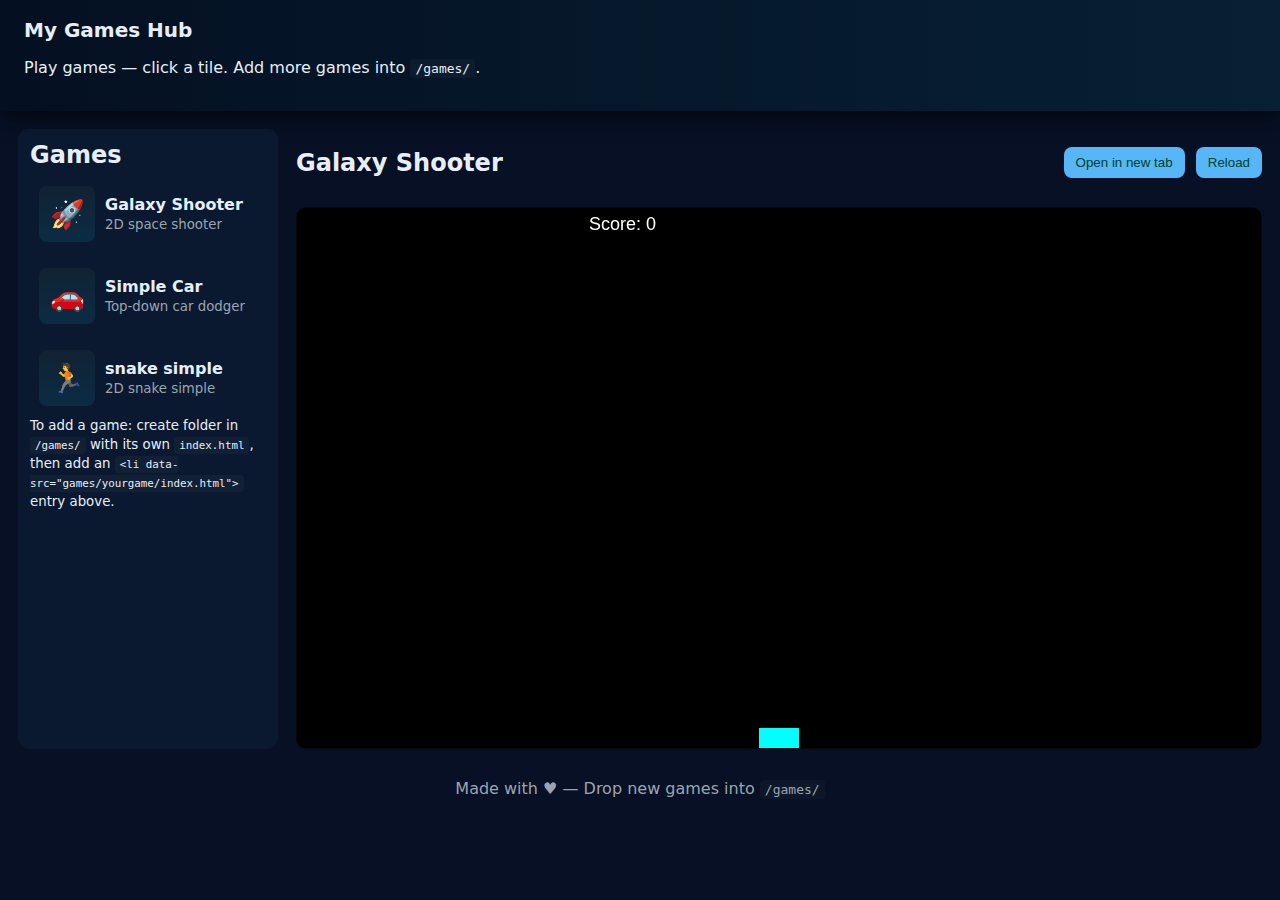
<file: index.html>
<!doctype html>
<html lang="en">
<head>
  <meta charset="utf-8" />
  <title>My Games Hub</title>
  <meta name="viewport" content="width=device-width,initial-scale=1" />
  <link rel="stylesheet" href="style.css" />
</head>
<body>
  <header class="topbar">
    <h1>My Games Hub</h1>
    <p>Play games — click a tile. Add more games into <code>/games/</code>.</p>
  </header>

  <main class="container">
    <aside class="library">
      <h2>Games</h2>
      <ul id="gameList">
        <li data-src="games/galaxy/index.html">
          <div class="thumb">🚀</div>
          <div class="meta"><strong>Galaxy Shooter</strong><br><small>2D space shooter</small></div>
        </li>

        <li data-src="games/car/index.html">
          <div class="thumb">🚗</div>
          <div class="meta"><strong>Simple Car</strong><br><small>Top-down car dodger</small></div>
        </li>

        <li data-src="games/platformer/index.html">
          <div class="thumb">🏃</div>
          <div class="meta"><strong>snake simple</strong><br><small>2D snake simple</small></div>
        </li>
      </ul>

      <div class="notes">
        <small>To add a game: create folder in <code>/games/</code> with its own <code>index.html</code>, then add an <code>&lt;li data-src="games/yourgame/index.html"&gt;</code> entry above.</small>
      </div>
    </aside>

    <section class="player">
      <div class="player-header">
        <h2 id="title">Select a game</h2>
        <div class="controls">
          <button id="openNew">Open in new tab</button>
          <button id="refreshBtn">Reload</button>
        </div>
      </div>

      <div class="framewrap">
        <iframe id="gameFrame" src="" frameborder="0" sandbox="allow-same-origin allow-scripts allow-forms allow-pointer-lock"></iframe>
      </div>
    </section>
  </main>

  <footer class="footer">Made with ♥ — Drop new games into <code>/games/</code></footer>

<script>
  const list = document.getElementById('gameList');
  const frame = document.getElementById('gameFrame');
  const title = document.getElementById('title');
  const openNew = document.getElementById('openNew');
  const refreshBtn = document.getElementById('refreshBtn');

  list.addEventListener('click', (e) => {
    const li = e.target.closest('li');
    if (!li) return;
    const src = li.dataset.src;
    frame.src = src;
    title.textContent = li.querySelector('.meta strong').textContent;
  });

  openNew.addEventListener('click', () => {
    if (frame.src) window.open(frame.src, '_blank');
  });
  refreshBtn.addEventListener('click', () => { frame.contentWindow.location.reload(); });

  // auto-load first game
  const first = list.querySelector('li');
  if (first) first.click();
</script>
</body>
</html>
</file>
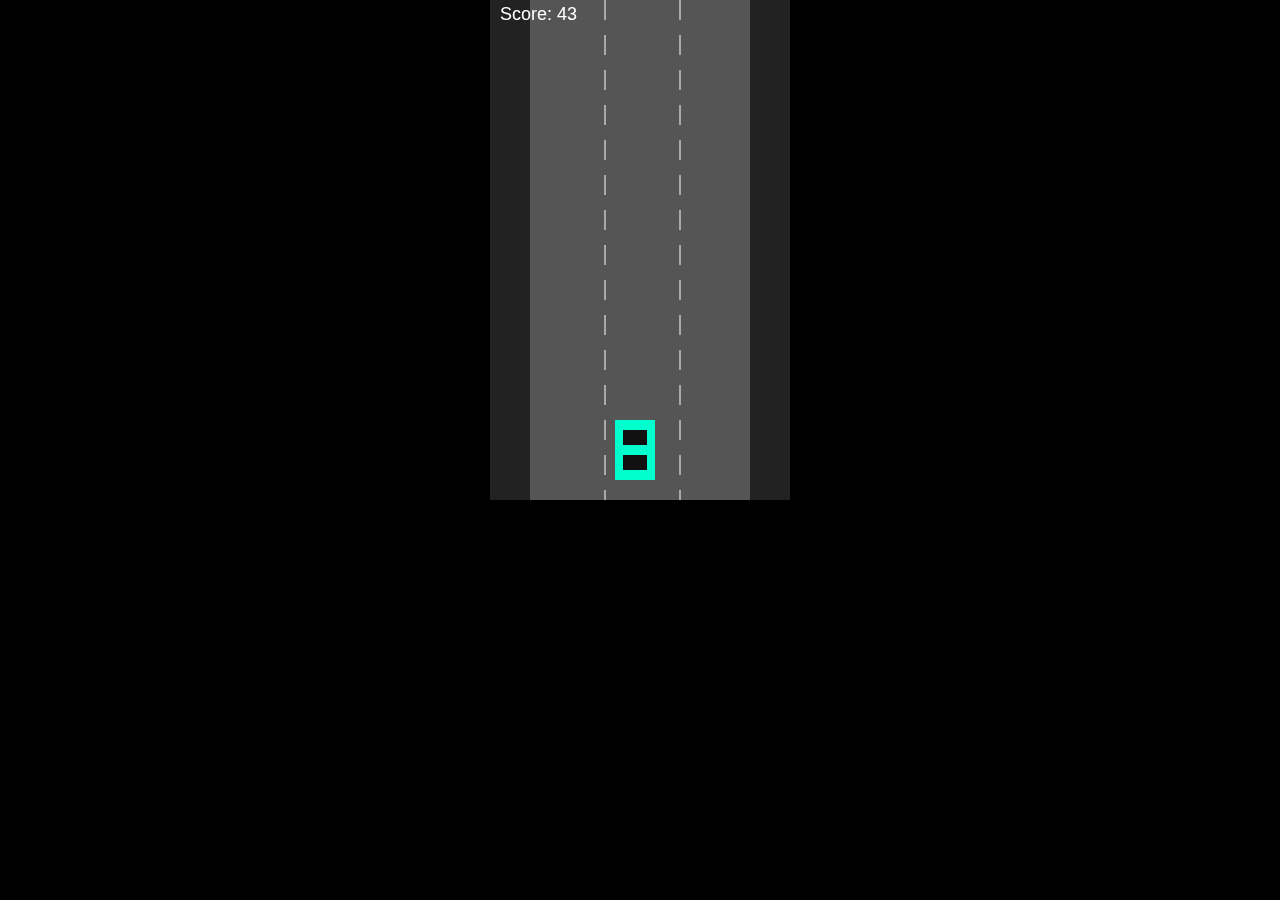
<file: games/car/index.html>
<!DOCTYPE html>
<html>
<head>
<title>Mini Car Game</title>
<style>
    body { margin: 0; background: #000; }
    canvas { background: #222; display: block; margin: auto; }
</style>
</head>
<body>

<canvas id="game" width="300" height="500"></canvas>

<script>
const canvas = document.getElementById("game");
const ctx = canvas.getContext("2d");

function createMiniCar(x, y, color) {
    return {
        x, y,
        w: 40,
        h: 60,
        color
    };
}

let player;
let cars;
let laneX = [50, 125, 200];
let speed;
let score;
let spawnTimer;

function resetGame() {
    player = createMiniCar(125, 420, "#00ffcc");  // mint colored player mini-car
    cars = [];
    speed = 4;
    score = 0;
    spawnTimer = 0;
}

resetGame();

document.addEventListener("keydown", e => {
    if (e.key === "ArrowLeft" && player.x > 50) player.x -= 75;
    if (e.key === "ArrowRight" && player.x < 200) player.x += 75;
});

function spawnCar() {
    cars.push(
        createMiniCar(
            laneX[Math.floor(Math.random() * 3)],
            -100,
            ["#ff4444","#ffbb00","#66ff66","#3399ff"][Math.floor(Math.random()*4)]
        )
    );
}

function update() {
    score++;

    cars.forEach(c => c.y += speed);

    cars = cars.filter(c => c.y < 600);

    // COLLISION
    for (let c of cars) {
        if (
            player.x < c.x + c.w &&
            player.x + player.w > c.x &&
            player.y < c.y + c.h &&
            player.y + player.h > c.y
        ) {
            // AUTO RESTART
            resetGame();
            return;
        }
    }
}

function drawMiniCar(car) {
    ctx.fillStyle = car.color;
    // body
    ctx.fillRect(car.x, car.y, car.w, car.h);
    // windows
    ctx.fillStyle = "#111";
    ctx.fillRect(car.x + 8, car.y + 10, car.w - 16, 15);
    ctx.fillRect(car.x + 8, car.y + 35, car.w - 16, 15);
}

function drawRoad() {
    ctx.fillStyle = "#555";
    ctx.fillRect(40, 0, 220, 500);

    ctx.strokeStyle = "white";
    ctx.setLineDash([20, 15]);

    ctx.beginPath();
    ctx.moveTo(115, 0);
    ctx.lineTo(115, 500);
    ctx.stroke();

    ctx.beginPath();
    ctx.moveTo(190, 0);
    ctx.lineTo(190, 500);
    ctx.stroke();

    ctx.setLineDash([]);
}

function draw() {
    ctx.clearRect(0, 0, 300, 500);

    drawRoad();

    drawMiniCar(player);

    cars.forEach(c => drawMiniCar(c));

    ctx.fillStyle = "white";
    ctx.font = "18px Arial";
    ctx.fillText("Score: " + score, 10, 20);
}

function loop() {
    update();
    draw();

    spawnTimer++;
    if (spawnTimer > 50) {
        spawnCar();
        spawnTimer = 0;
    }

    requestAnimationFrame(loop);
}

loop();
</script>
</body>
</html>
</file>
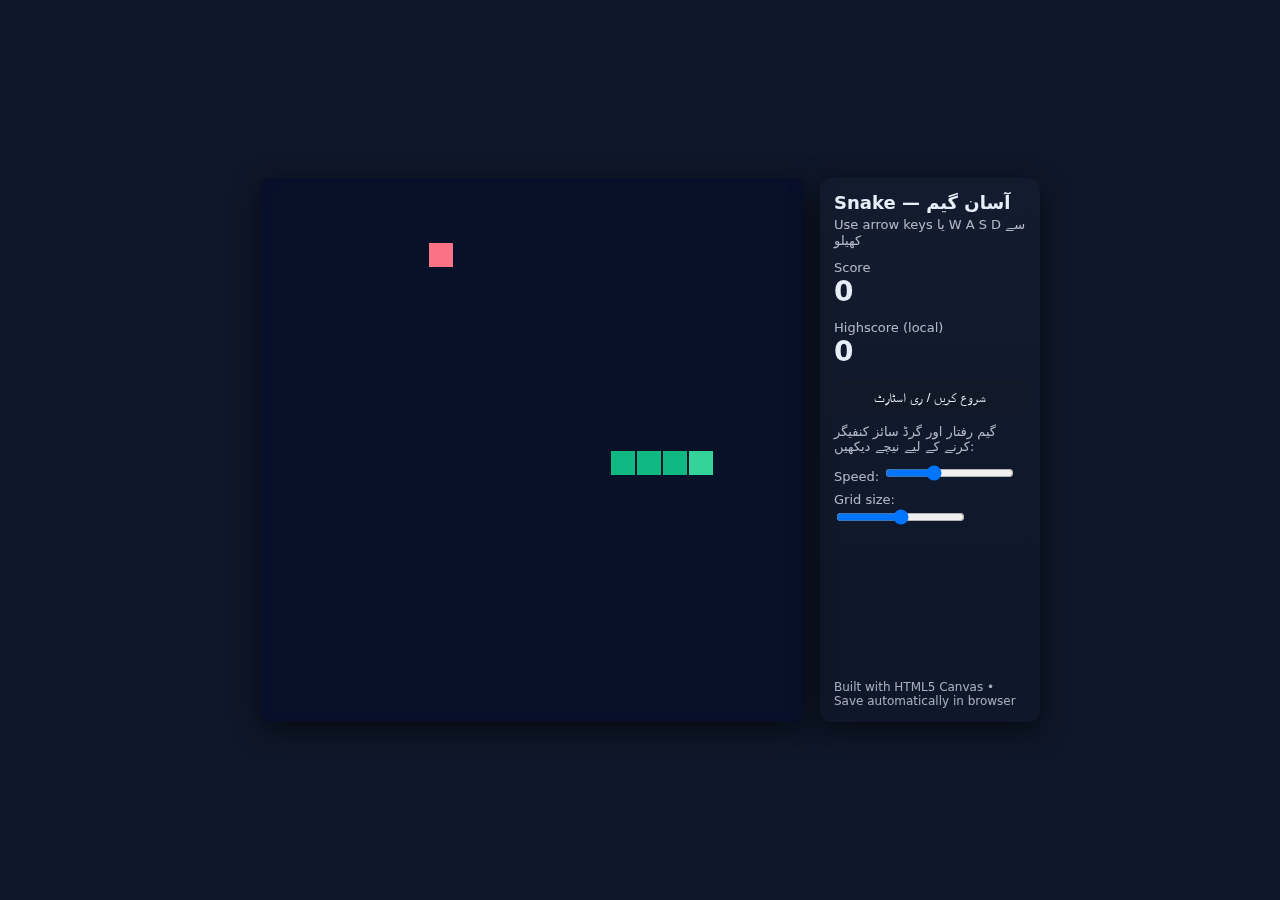
<file: games/platformer/index.html>
<!doctype html>
<html lang="ur">
<head>
  <meta charset="utf-8" />
  <meta name="viewport" content="width=device-width, initial-scale=1" />
  <title>Simple Snake Game</title>
  <style>
    :root {
      --bg: #0f172a;
      --board: #071028;
      --snake: #34d399;
      --food: #fb7185;
      --text: #e6eef8;
    }
    html,body { height:100%; margin:0; font-family: system-ui, -apple-system, "Segoe UI", Roboto, "Noto Sans", Arial; background:var(--bg); color:var(--text); display:flex; align-items:center; justify-content:center; }
    .container { width: 760px; max-width:95vw; display:grid; grid-template-columns: 1fr 220px; gap:16px; }
    .board { background:var(--board); border-radius:12px; padding:12px; box-shadow: 0 8px 30px rgba(0,0,0,0.6); display:flex; align-items:center; justify-content:center; }
    canvas { background:linear-gradient(180deg, rgba(255,255,255,0.02), transparent); border-radius:8px; display:block; }
    .panel { background:linear-gradient(180deg, rgba(255,255,255,0.02), transparent); padding:14px; border-radius:12px; display:flex; flex-direction:column; gap:12px; box-shadow: 0 8px 30px rgba(0,0,0,0.6); min-height:150px; }
    h1{ font-size:18px; margin:0 0 4px 0; }
    .score { font-size:28px; font-weight:700; }
    .small { font-size:13px; color:rgba(230,238,248,0.75); }
    button{ padding:10px 12px; border-radius:8px; border:none; cursor:pointer; background:#111827; color:var(--text); }
    .controls { display:flex; gap:8px; flex-direction:column; }
    .footer { margin-top:auto; font-size:12px; color:rgba(230,238,248,0.7); }
  </style>
</head>
<body>
  <div class="container">
    <div class="board">
      <canvas id="game" width="520" height="520"></canvas>
    </div>
    <div class="panel">
      <div>
        <h1>Snake — آسان گیم</h1>
        <div class="small">Use arrow keys یا W A S D سے کھیلو</div>
      </div>

      <div>
        <div class="small">Score</div>
        <div class="score" id="score">0</div>
      </div>

      <div>
        <div class="small">Highscore (local)</div>
        <div class="score" id="highscore">0</div>
      </div>

      <div class="controls">
        <button id="startBtn">شروع کریں / ری اسٹارٹ</button>
        <div class="small">گیم رفتار اور گرڈ سائز کنفیگر کرنے کے لیے نیچے دیکھیں:</div>
        <label class="small">Speed: <input id="speed" type="range" min="4" max="18" value="9"></label>
        <label class="small">Grid size: <input id="gridSize" type="range" min="10" max="30" value="20"></label>
      </div>

      <div class="footer">Built with HTML5 Canvas • Save automatically in browser</div>
    </div>
  </div>

<script>
(() => {
  const canvas = document.getElementById('game');
  const ctx = canvas.getContext('2d');
  const scoreEl = document.getElementById('score');
  const highEl = document.getElementById('highscore');
  const startBtn = document.getElementById('startBtn');
  const speedInput = document.getElementById('speed');
  const gridInput = document.getElementById('gridSize');

  let grid = parseInt(gridInput.value);         // cells per row/col
  let cellSize = canvas.width / grid;
  let speed = parseInt(speedInput.value);       // ticks per second
  let tickInterval = 1000 / speed;

  let snake = [];
  let dir = {x:1, y:0};
  let nextDir = {x:1,y:0};
  let food = null;
  let running = false;
  let score = 0;
  let timer = null;

  const HIGH_KEY = 'snake_highscore_v1';
  let highscore = parseInt(localStorage.getItem(HIGH_KEY) || '0');
  highEl.textContent = highscore;

  function reset() {
    grid = parseInt(gridInput.value);
    cellSize = canvas.width / grid;
    speed = parseInt(speedInput.value);
    tickInterval = 1000 / speed;

    snake = [];
    const startLen = 4;
    const startX = Math.floor(grid/2);
    const startY = Math.floor(grid/2);
    for (let i = startLen-1; i >= 0; i--) {
      snake.push({x: startX - i, y: startY});
    }
    dir = {x:1,y:0};
    nextDir = {x:1,y:0};
    placeFood();
    score = 0;
    scoreEl.textContent = score;
  }

  function placeFood() {
    let tries=0;
    while (true) {
      const f = { x: Math.floor(Math.random()*grid), y: Math.floor(Math.random()*grid) };
      if (!snake.some(s=>s.x===f.x && s.y===f.y)) { food = f; break; }
      if (++tries > 200) { break; }
    }
  }

  function drawCell(x,y, color) {
    ctx.fillStyle = color;
    ctx.fillRect(x*cellSize + 1, y*cellSize + 1, cellSize - 2, cellSize - 2);
  }

  function draw() {
    // clear
    ctx.clearRect(0,0,canvas.width,canvas.height);

    // background grid (subtle)
    ctx.fillStyle = '#071128';
    ctx.fillRect(0,0,canvas.width,canvas.height);

    // food
    if (food) drawCell(food.x, food.y, '#fb7185');

    // snake
    for (let i=0;i<snake.length;i++) {
      const s = snake[i];
      // head brighter
      drawCell(s.x, s.y, i===snake.length-1 ? '#34d399' : '#10b981');
    }
  }

  function step() {
    // update direction
    dir = nextDir;

    const head = snake[snake.length-1];
    const nx = head.x + dir.x;
    const ny = head.y + dir.y;

    // collision with walls
    if (nx < 0 || ny < 0 || nx >= grid || ny >= grid) {
      gameOver();
      return;
    }

    // collision with self
    if (snake.some(s => s.x === nx && s.y === ny)) {
      gameOver();
      return;
    }

    // move: push new head
    snake.push({x: nx, y: ny});

    // eat food?
    if (food && nx === food.x && ny === food.y) {
      score += 1;
      scoreEl.textContent = score;
      placeFood();
    } else {
      // remove tail
      snake.shift();
    }

    draw();
  }

  function gameOver() {
    running = false;
    clearInterval(timer);
    // update highscore
    if (score > highscore) {
      highscore = score;
      localStorage.setItem(HIGH_KEY, String(highscore));
      highEl.textContent = highscore;
      alert('Game Over — New High Score: ' + score);
    } else {
      alert('Game Over — Score: ' + score);
    }
  }

  function start() {
    if (running) {
      // restart
      clearInterval(timer);
    }
    reset();
    running = true;
    timer = setInterval(() => {
      step();
    }, tickInterval);
    draw();
  }

  // keyboard
  window.addEventListener('keydown', (e) => {
    const key = e.key;
    const mapping = {
      'ArrowUp': {x:0,y:-1}, 'w':{x:0,y:-1}, 'W':{x:0,y:-1},
      'ArrowDown': {x:0,y:1}, 's':{x:0,y:1}, 'S':{x:0,y:1},
      'ArrowLeft': {x:-1,y:0}, 'a':{x:-1,y:0}, 'A':{x:-1,y:0},
      'ArrowRight': {x:1,y:0}, 'd':{x:1,y:0}, 'D':{x:1,y:0}
    };
    if (mapping[key]) {
      const nd = mapping[key];
      // prevent reversing
      if (nd.x === -dir.x && nd.y === -dir.y) return;
      nextDir = nd;
      // prevent default scrolling with arrows
      if (key.startsWith('Arrow')) e.preventDefault();
    }
  });

  // controls
  startBtn.addEventListener('click', start);
  speedInput.addEventListener('input', () => {
    // if running, change speed immediately
    speed = parseInt(speedInput.value);
    tickInterval = 1000 / speed;
    if (running) {
      clearInterval(timer);
      timer = setInterval(() => step(), tickInterval);
    }
  });
  gridInput.addEventListener('input', () => {
    // if running, we reset so grid change applies
    if (running) {
      start();
    }
  });

  // initialize UI values
  scoreEl.textContent = '0';
  highEl.textContent = highscore;

  // start automatically once
  start();

})();
</script>
</body>
</html>
</file>
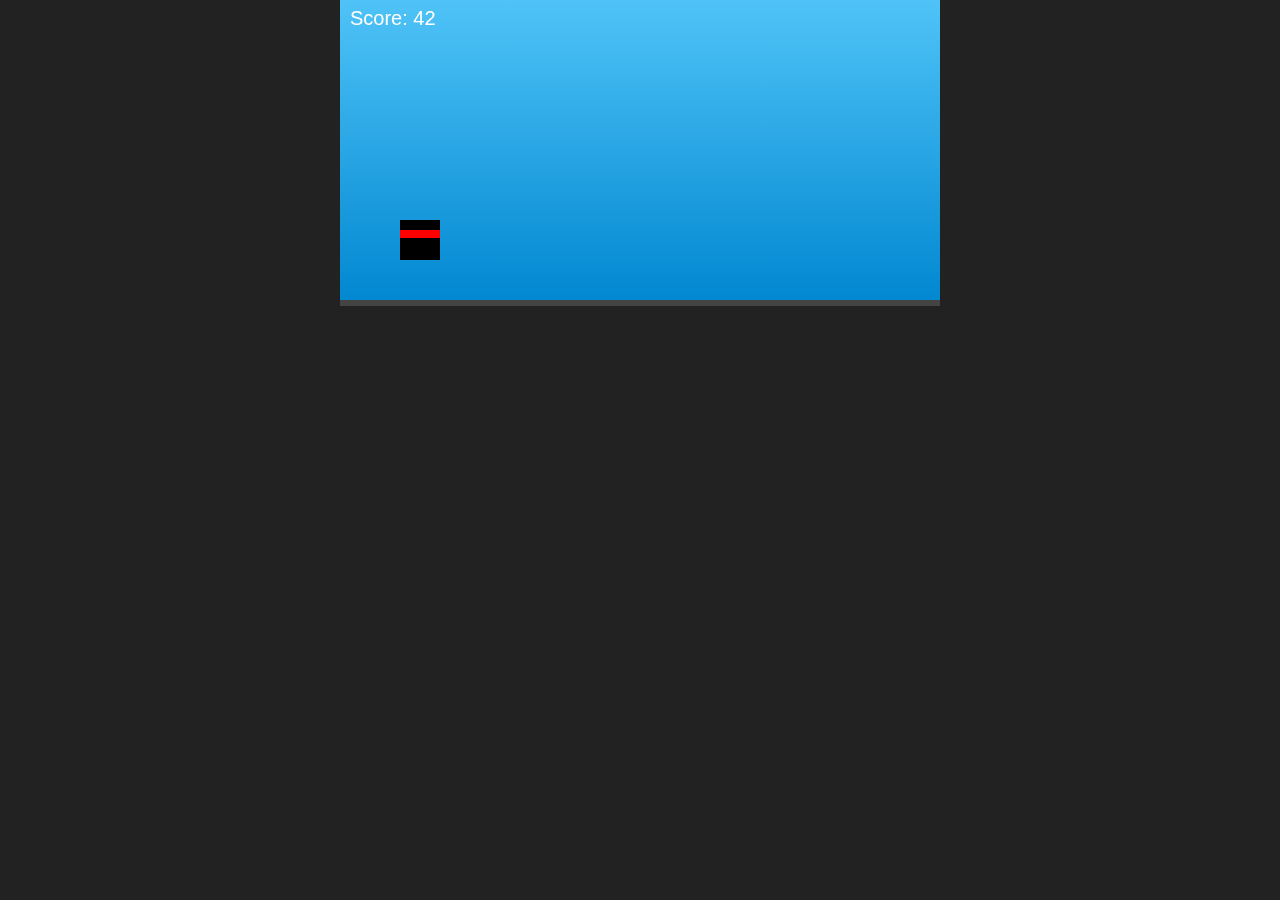
<file: index1.html>
<!DOCTYPE html>
<html>
<head>
<meta charset="UTF-8">
<title>Ninja Jump Game (Auto Restart)</title>
<style>
    body {
        margin: 0;
        background: #222;
        overflow: hidden;
    }
    canvas {
        display: block;
        margin: auto;
        background: linear-gradient(#4fc3f7, #0288d1);
        border-bottom: 6px solid #444;
    }
</style>
</head>

<body>
<canvas id="game" width="600" height="300"></canvas>

<script>
const canvas = document.getElementById("game");
const ctx = canvas.getContext("2d");

// Restart function
function restartGame() {
    player = { x: 60, y: 220, w: 40, h: 40, dy: 0, jump: false };
    spikes = [];
    spawnTime = 0;
    score = 0;
}

// Game variables
let player, spikes, spawnTime, score;
restartGame();  // Start first time

let gravity = 0.6;

// Controls
document.addEventListener("keydown", e => {
    if (e.key === " " || e.key === "ArrowUp") jump();
});

function jump() {
    if (!player.jump) {
        player.dy = -12;
        player.jump = true;
    }
}

function spawnSpike() {
    spikes.push({
        x: 600,
        y: 250,
        w: 30,
        h: 40
    });
}

function update() {
    // Player movement
    player.dy += gravity;
    player.y += player.dy;

    // Ground collision
    if (player.y + player.h >= 260) {
        player.y = 260 - player.h;
        player.dy = 0;
        player.jump = false;
    }

    // Spawning spikes
    spawnTime++;
    if (spawnTime % 70 === 0) spawnSpike();

    // Moving spikes
    spikes.forEach(s => s.x -= 6);
    spikes = spikes.filter(s => s.x > -40);

    // Collision detection
    for (let s of spikes) {
        if (
            player.x < s.x + s.w &&
            player.x + player.w > s.x &&
            player.y < s.y + s.h &&
            player.y + player.h > s.y
        ) {
            restartGame();   // ← Auto Restart!
            return;
        }
    }

    score++;
}

function draw() {
    ctx.clearRect(0, 0, 600, 300);

    // Ninja
    ctx.fillStyle = "black";
    ctx.fillRect(player.x, player.y, player.w, player.h);

    ctx.fillStyle = "red";
    ctx.fillRect(player.x, player.y + 10, 40, 8);

    // Spikes
    ctx.fillStyle = "#333";
    spikes.forEach(s => {
        ctx.beginPath();
        ctx.moveTo(s.x, s.y + s.h);
        ctx.lineTo(s.x + s.w / 2, s.y);
        ctx.lineTo(s.x + s.w, s.y + s.h);
        ctx.closePath();
        ctx.fill();
    });

    // Score
    ctx.fillStyle = "white";
    ctx.font = "20px Arial";
    ctx.fillText("Score: " + score, 10, 25);
}

function loop() {
    update();
    draw();
    requestAnimationFrame(loop);
}
loop();
</script>
</body>
</html>
</file>
<file: style.css>
:root{
  --bg:#071024; --panel:#0b1930; --muted:#9aa5b1; --accent:#56b6f7;
}
*{box-sizing:border-box}
body{margin:0;font-family:Inter,system-ui,Arial;background:var(--bg);color:#e6eef8}
.topbar{padding:18px 24px;background:linear-gradient(90deg,#041022,#072033);box-shadow:0 6px 18px rgba(0,0,0,.6)}
.topbar h1{margin:0;font-size:20px}
.container{display:flex;gap:18px;padding:18px}
.library{width:260px;background:var(--panel);padding:12px;border-radius:10px}
.library h2{margin:0 0 8px 0}
#gameList{list-style:none;padding:0;margin:0;display:flex;flex-direction:column;gap:8px;max-height:70vh;overflow:auto}
#gameList li{display:flex;gap:10px;align-items:center;padding:8px;border-radius:8px;cursor:pointer;border:1px solid transparent}
#gameList li:hover{background:rgba(255,255,255,0.02);border-color:rgba(255,255,255,0.03)}
.thumb{width:56px;height:56px;border-radius:8px;background:linear-gradient(180deg,#112233,#0b2c44);display:flex;align-items:center;justify-content:center;font-size:28px}
.meta small{color:var(--muted)}
.player{flex:1;display:flex;flex-direction:column;gap:10px}
.player-header{display:flex;align-items:center;justify-content:space-between}
.framewrap{flex:1;background:#000;border-radius:10px;overflow:hidden;border:1px solid rgba(255,255,255,0.03)}
iframe{width:100%;height:100%;min-height:540px;border:0;display:block;background:#000}
.footer{text-align:center;padding:12px;color:var(--muted)}
.controls button{background:var(--accent);border:none;padding:8px 12px;border-radius:8px;color:#042;cursor:pointer;margin-left:6px}
.controls button:hover{opacity:.95}
code{font-family:monospace;background:rgba(255,255,255,0.03);padding:2px 5px;border-radius:4px}
@media(max-width:900px){ .container{flex-direction:column} .library{width:100%;order:2} .player{order:1} iframe{min-height:360px} }
</file>
